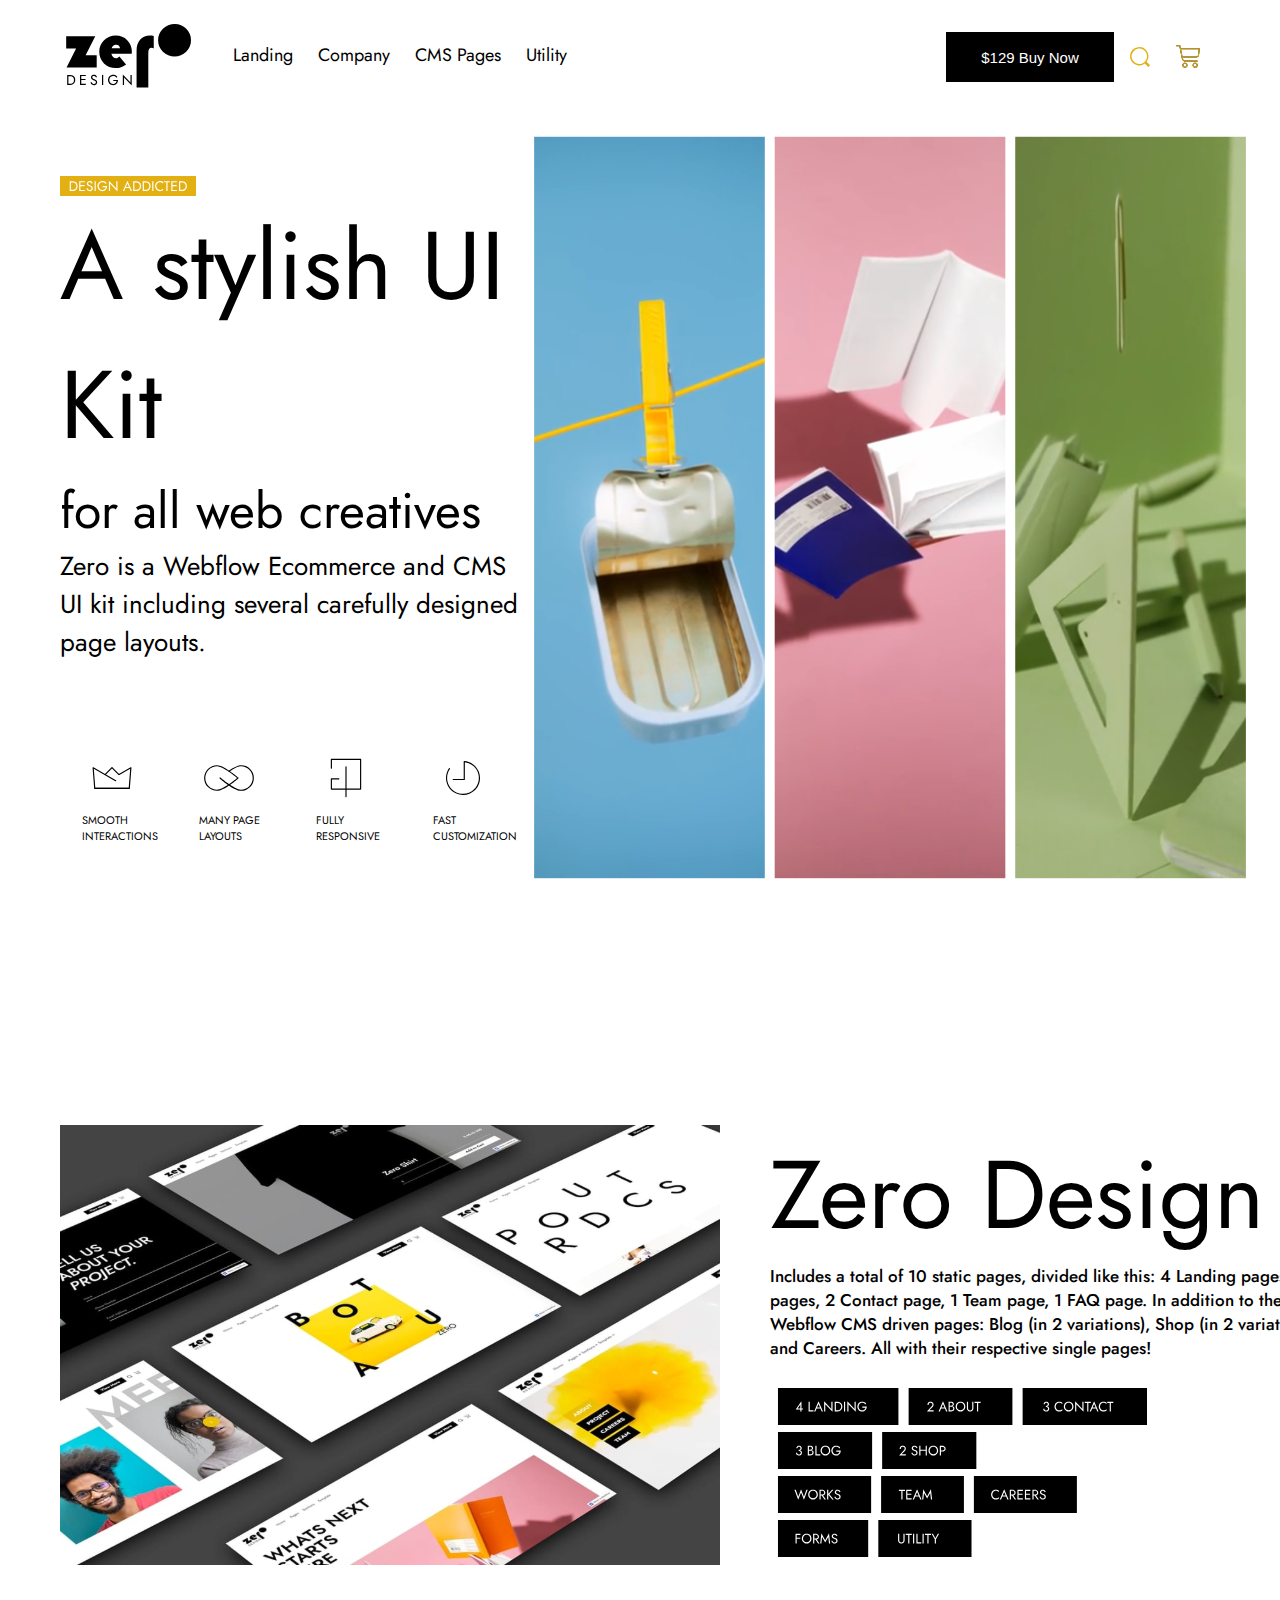
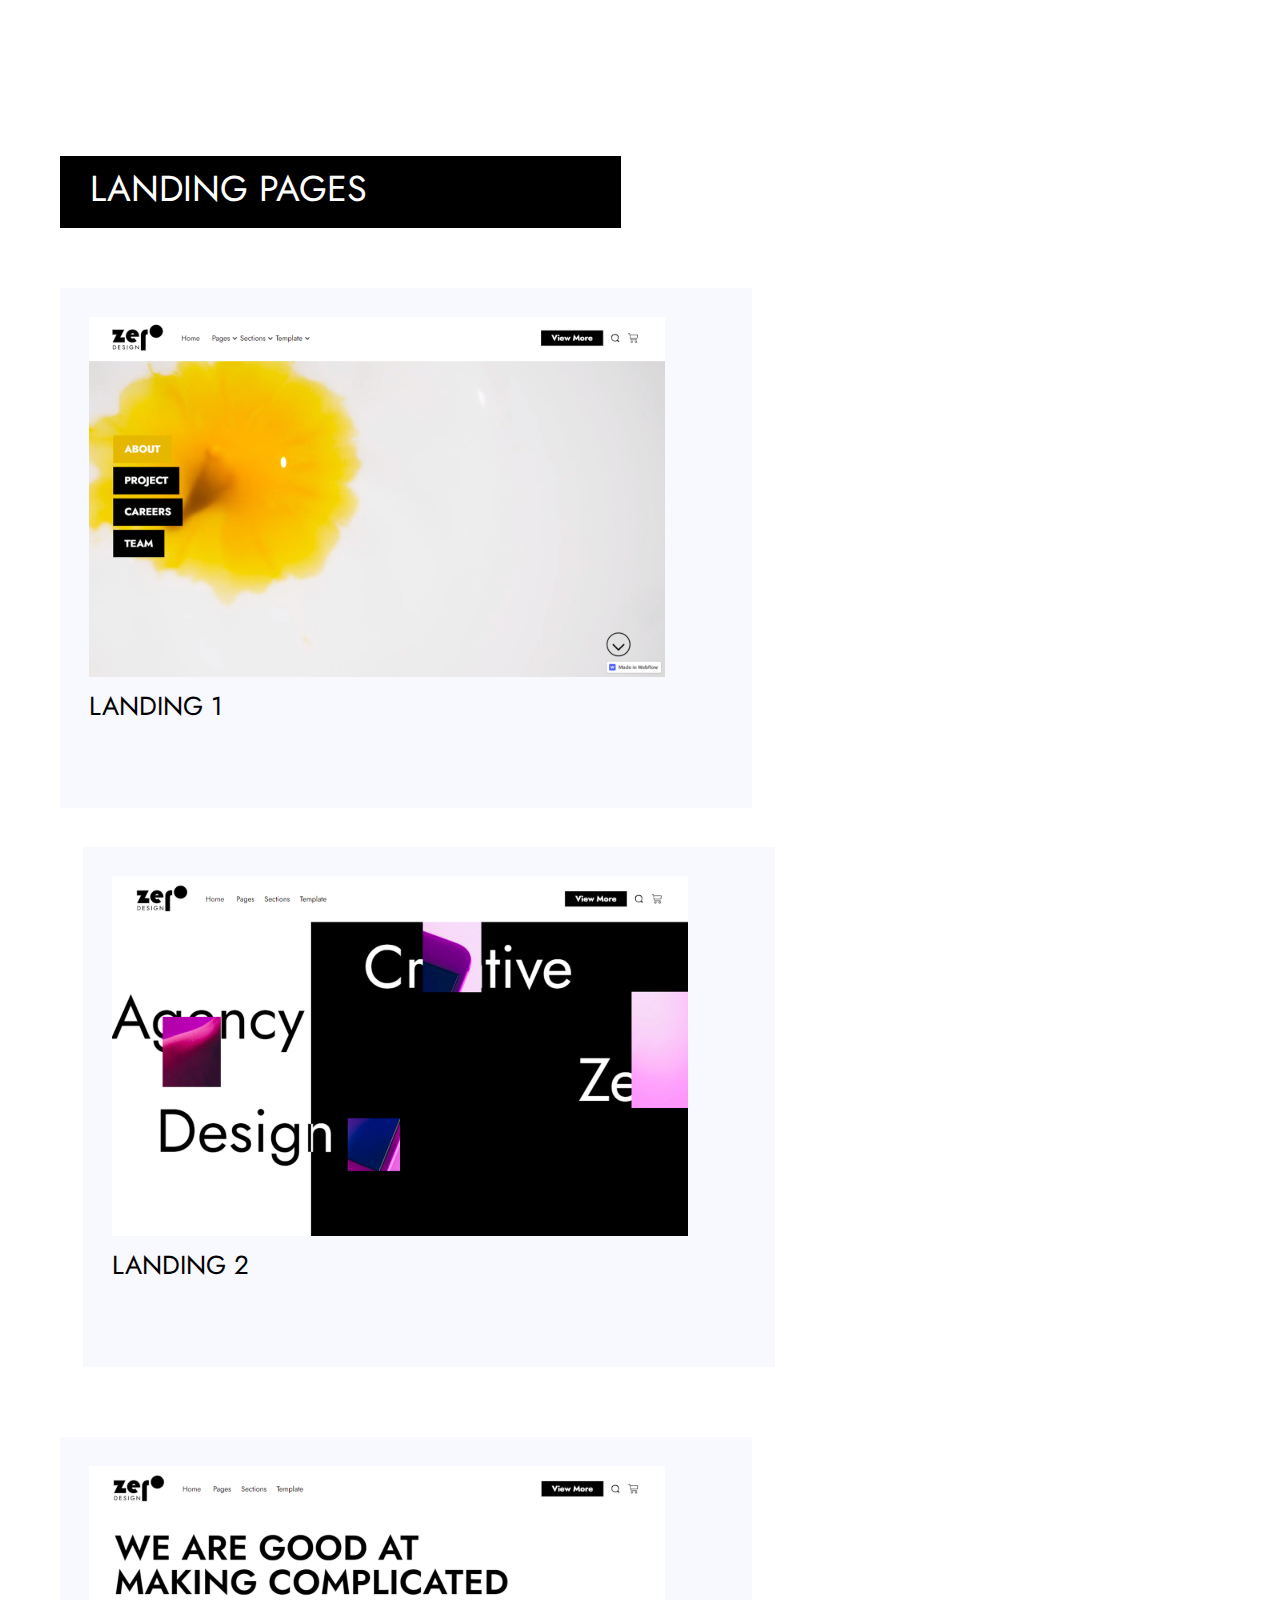
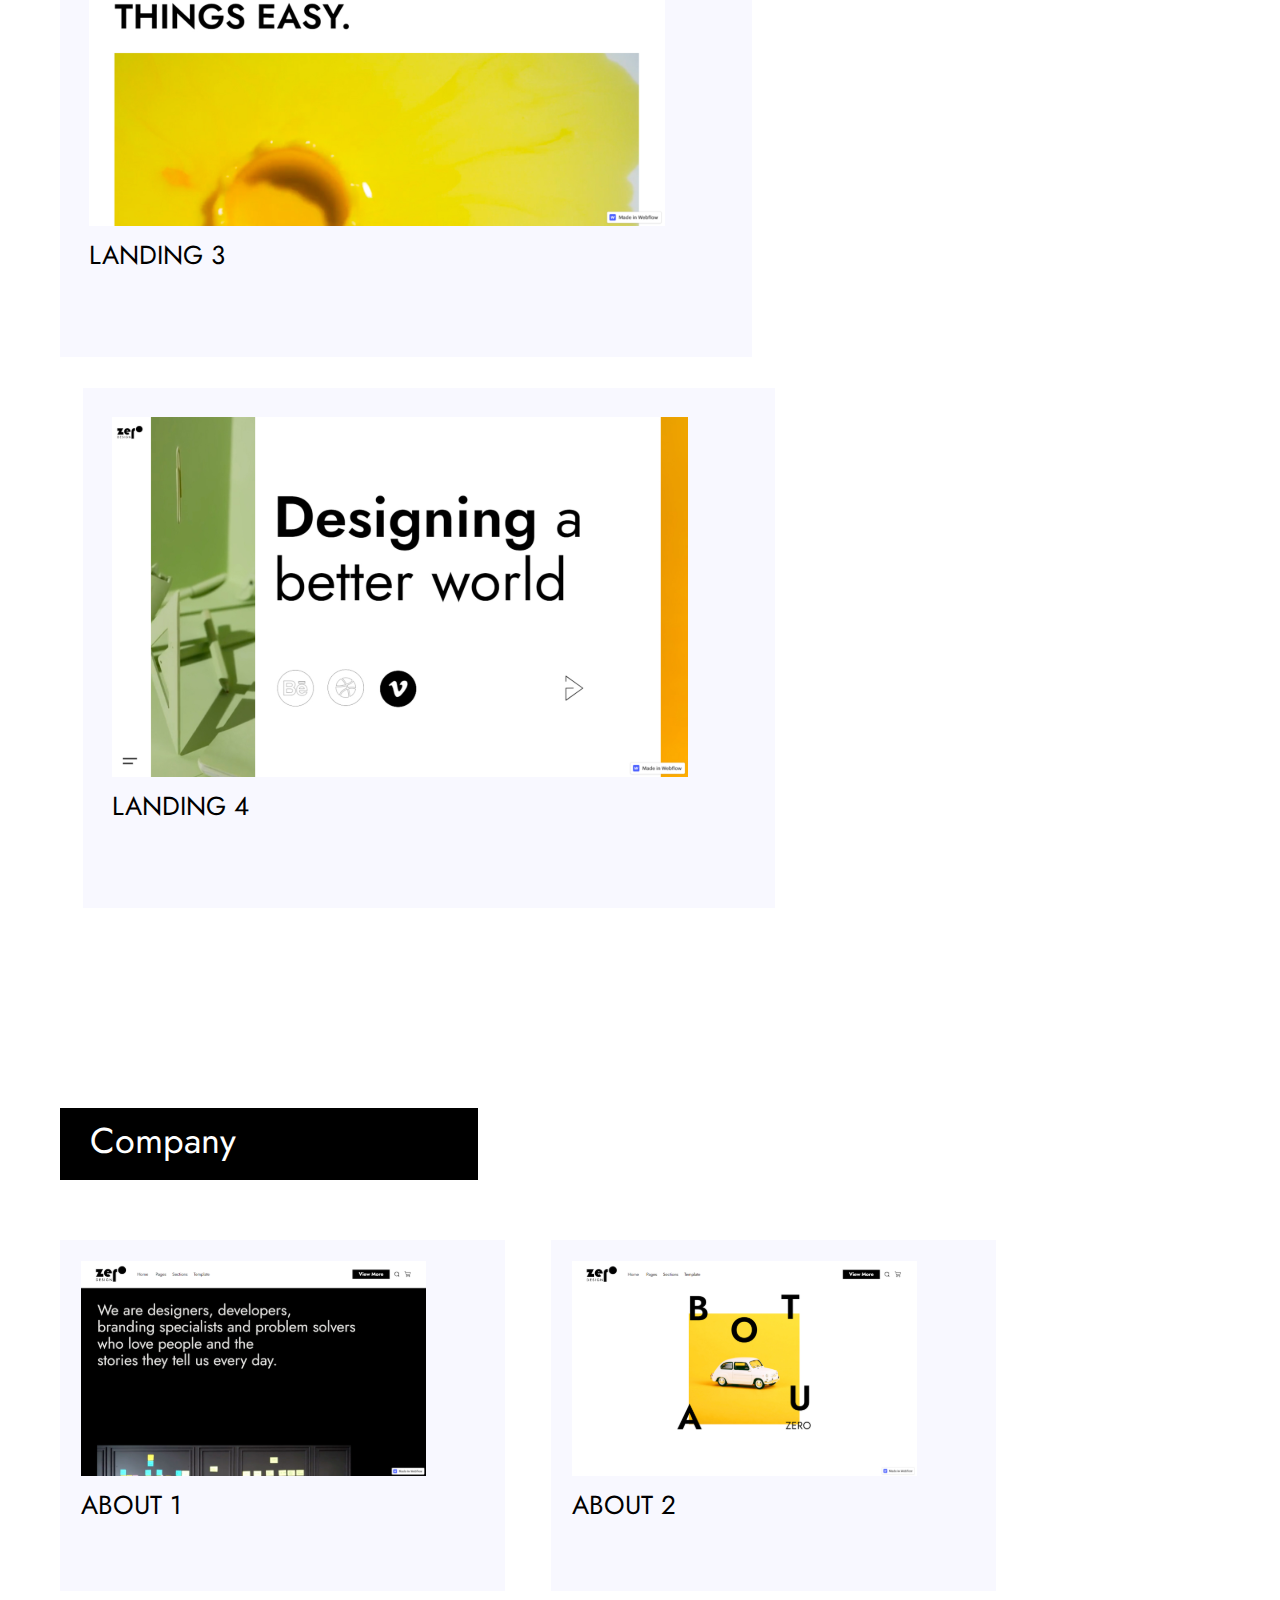
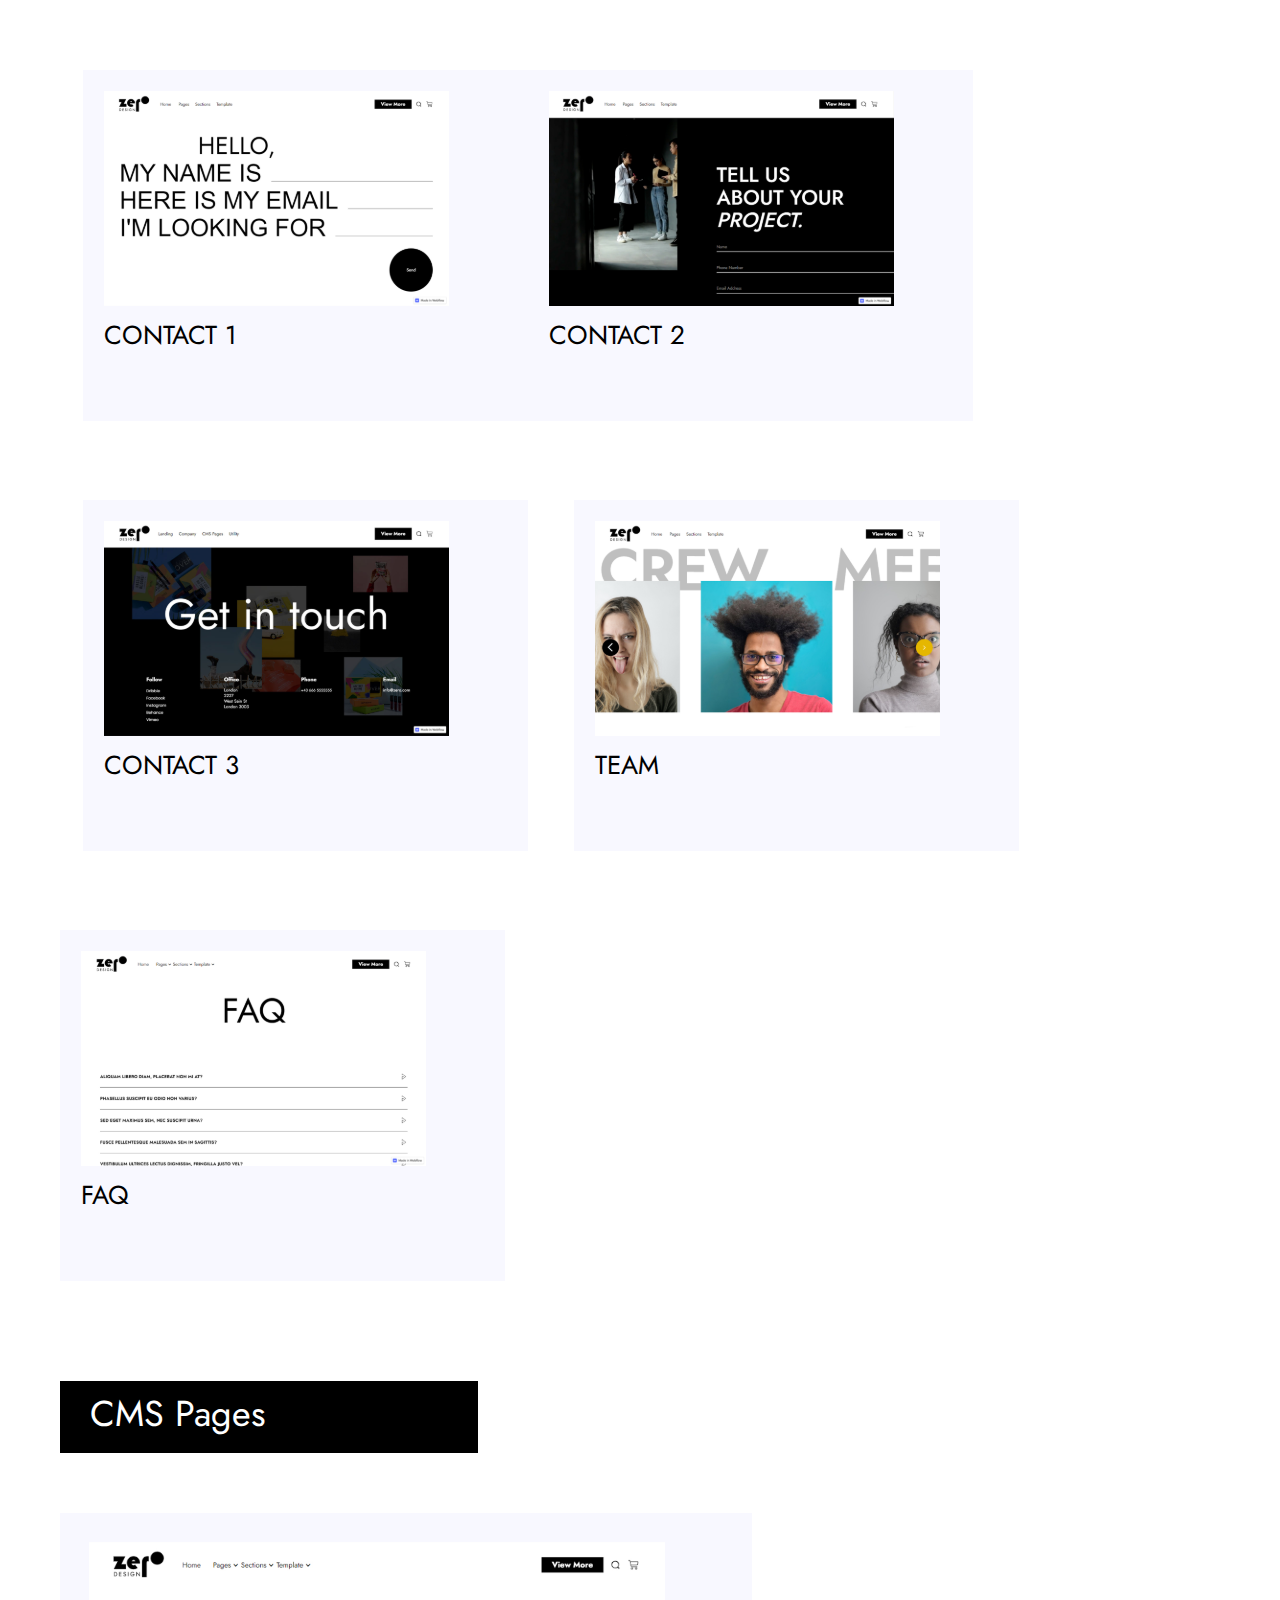
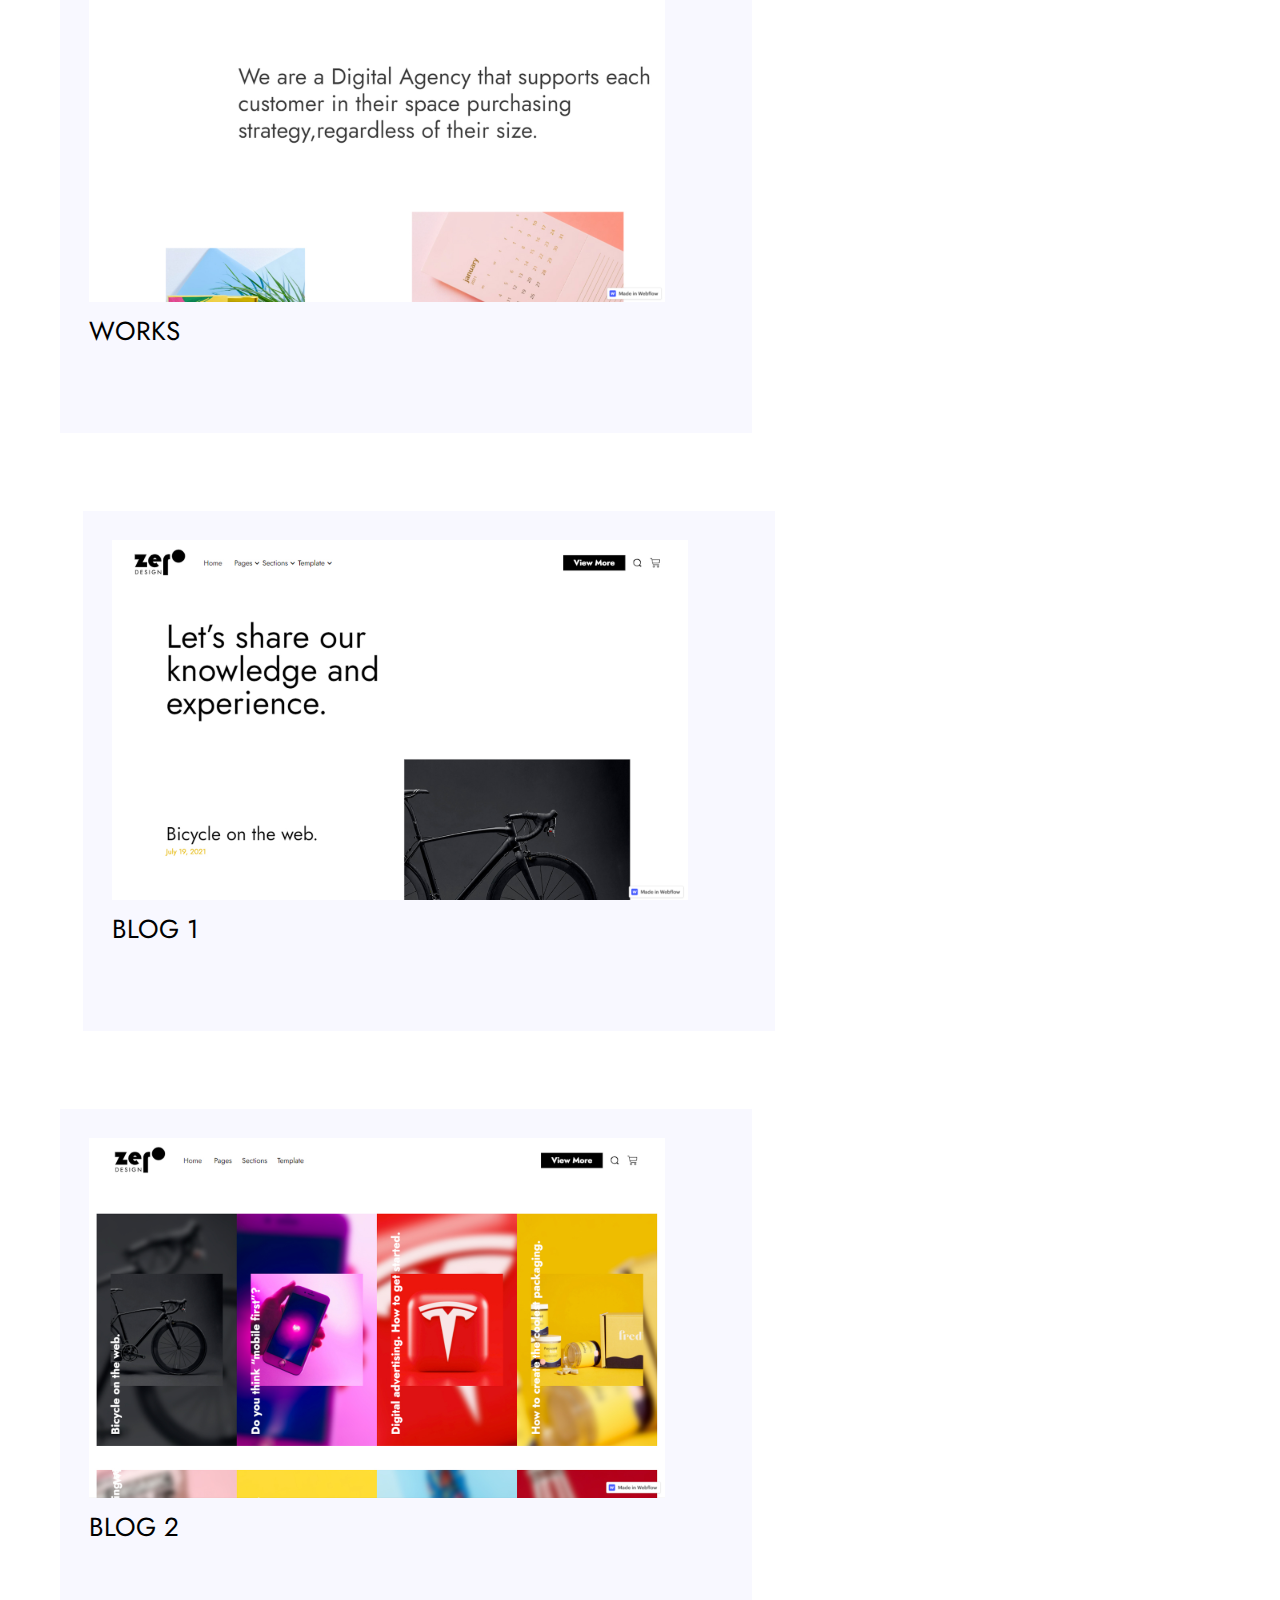
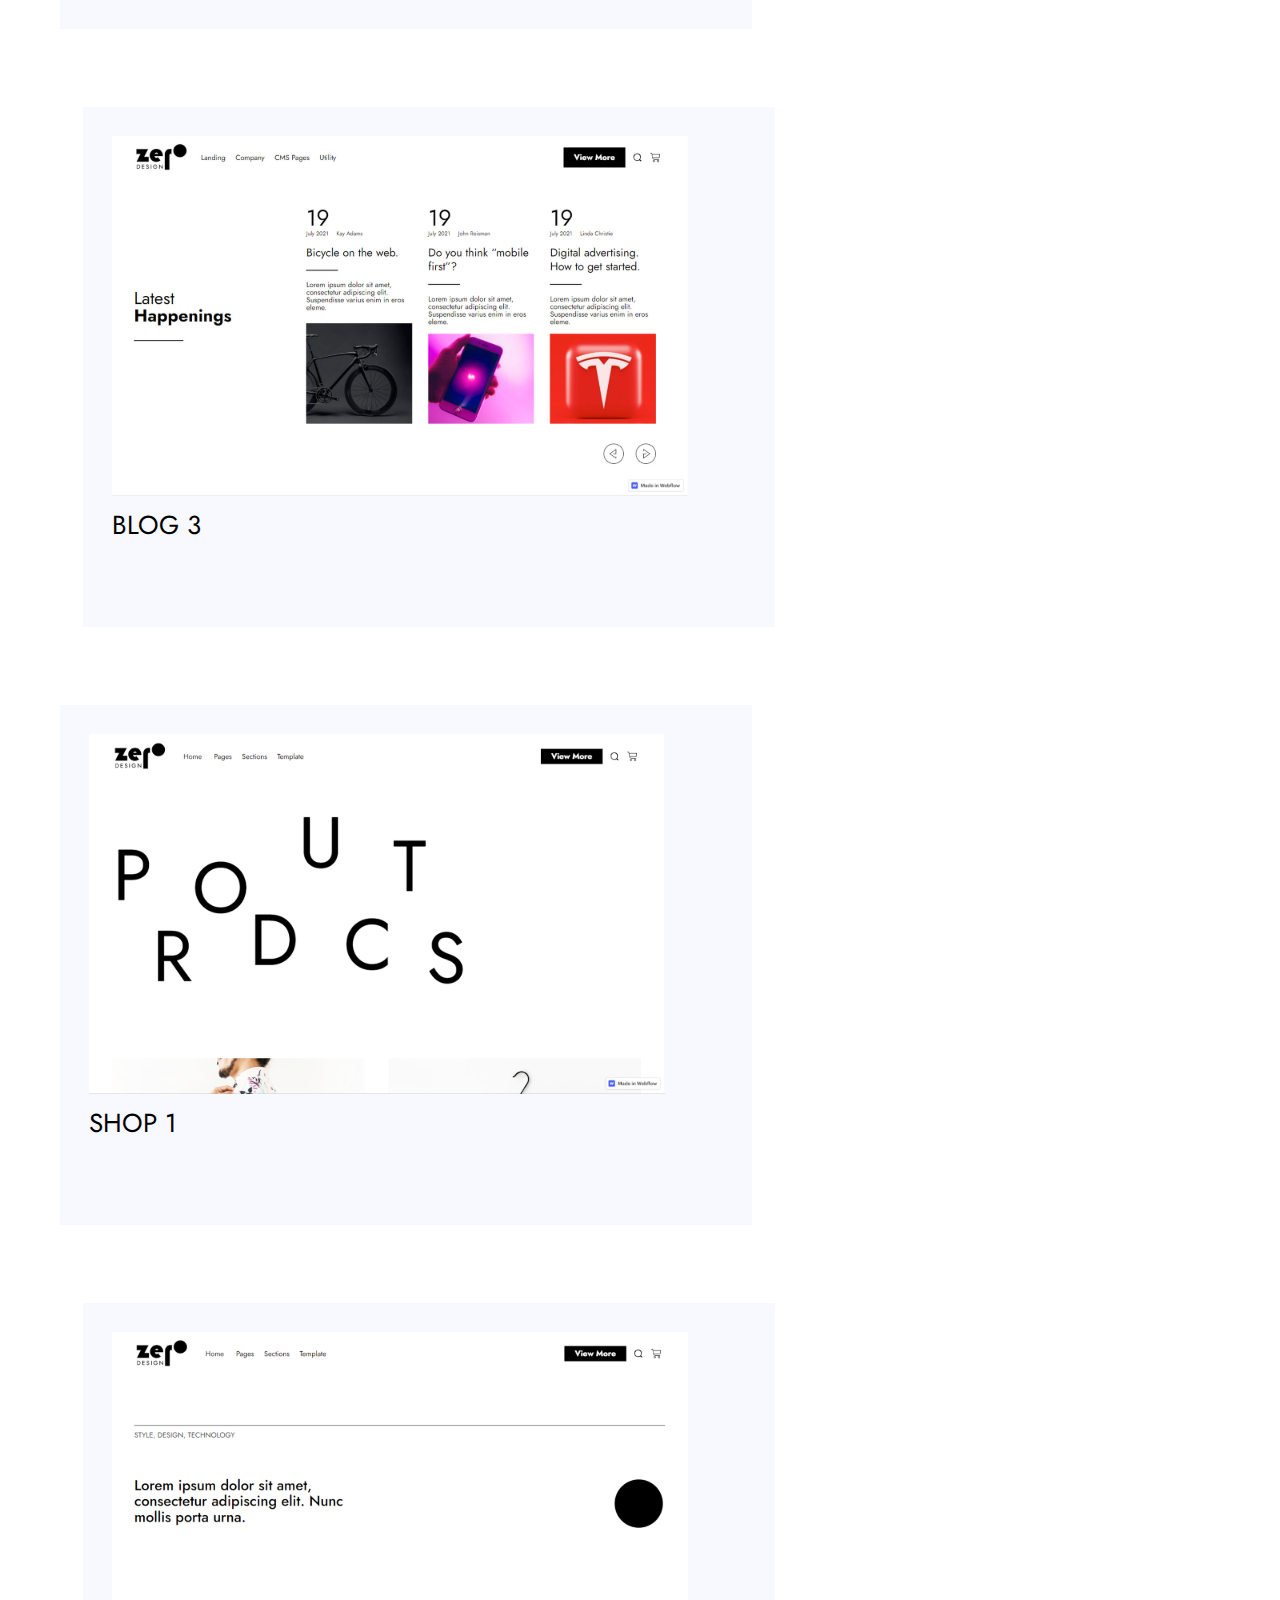
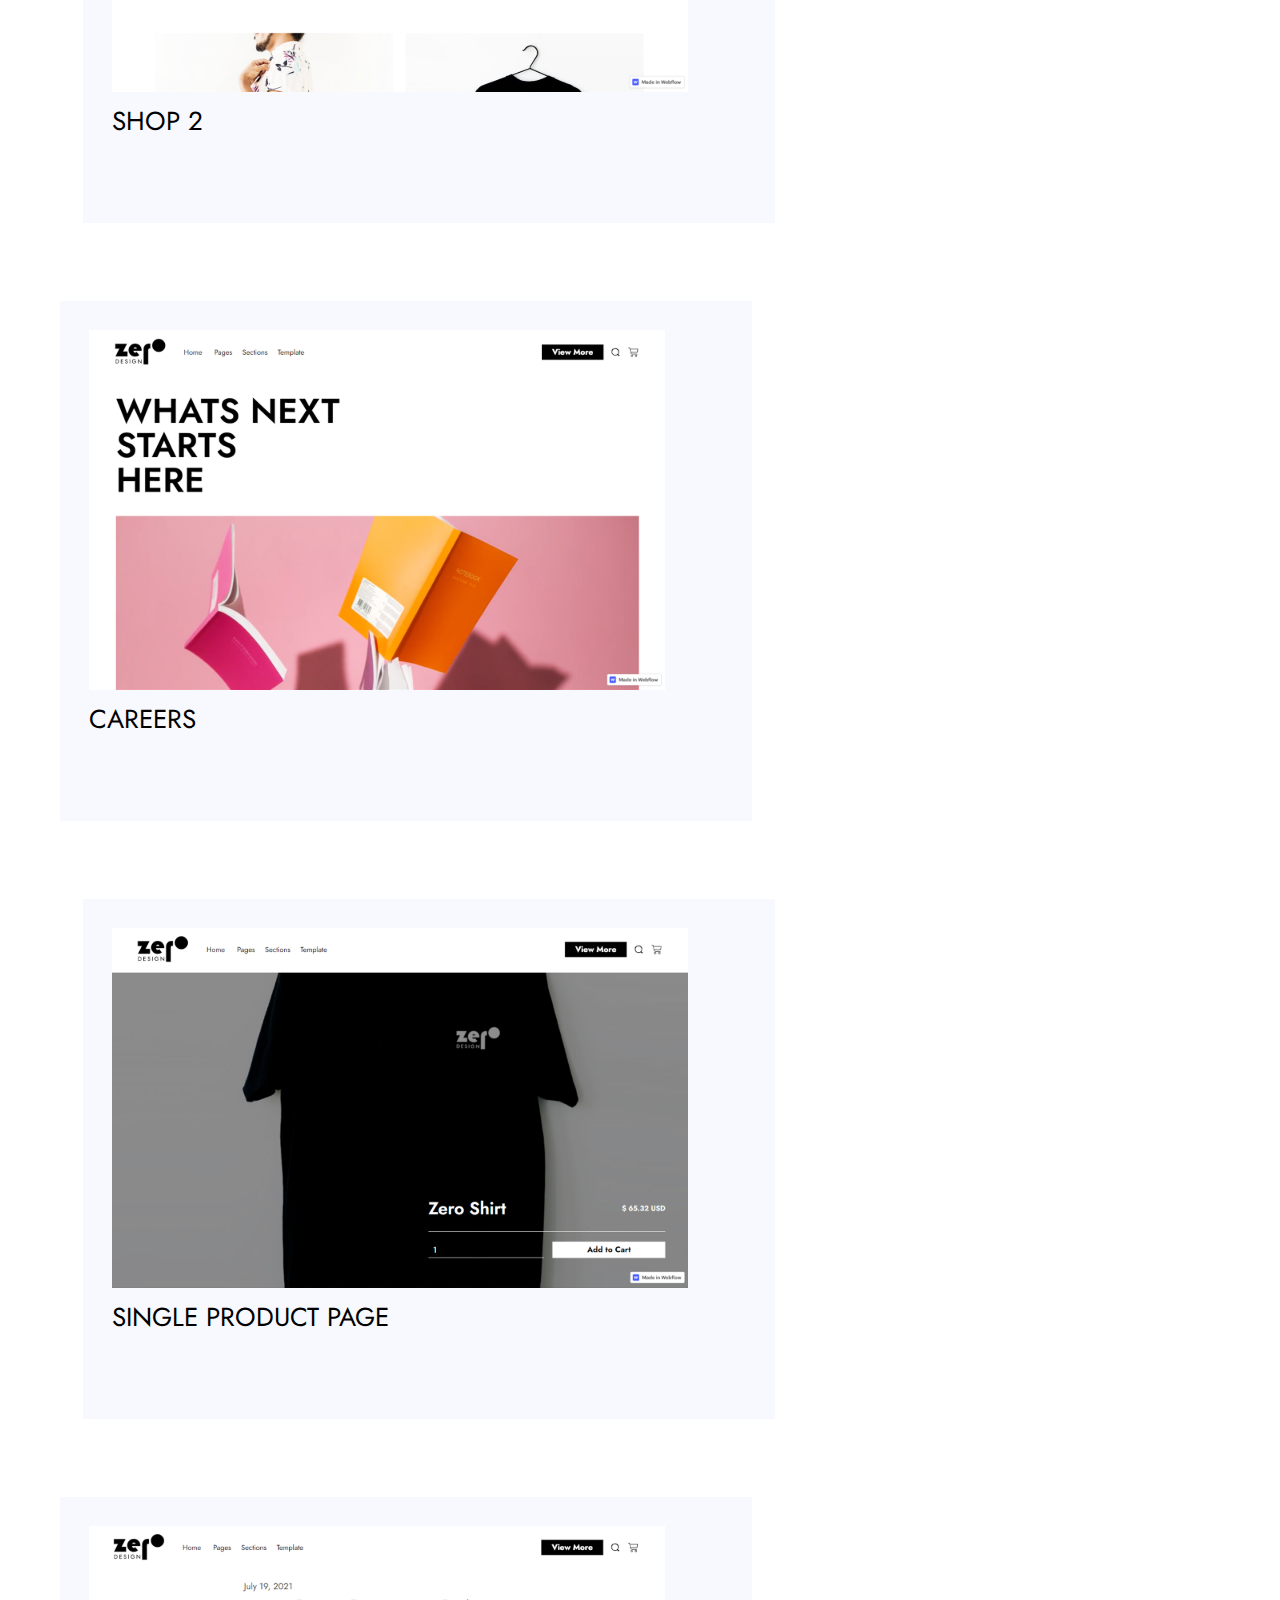
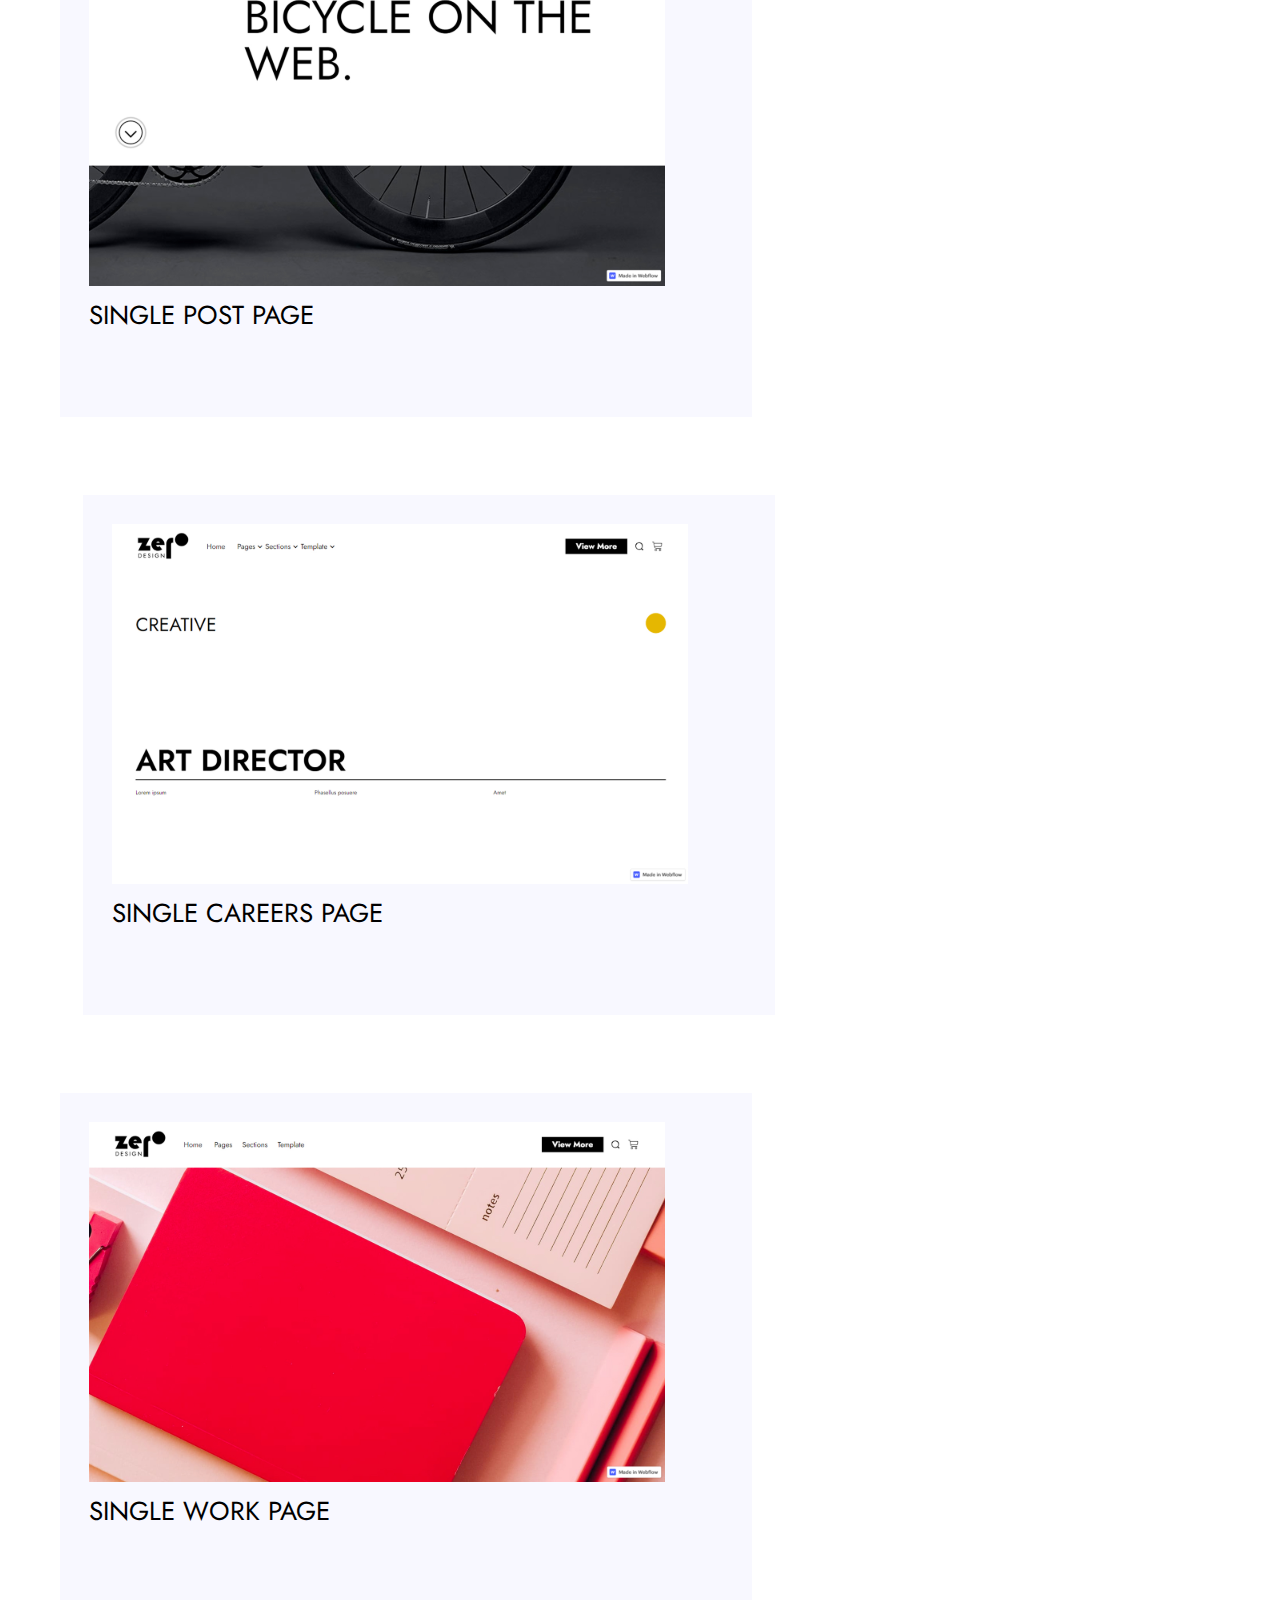
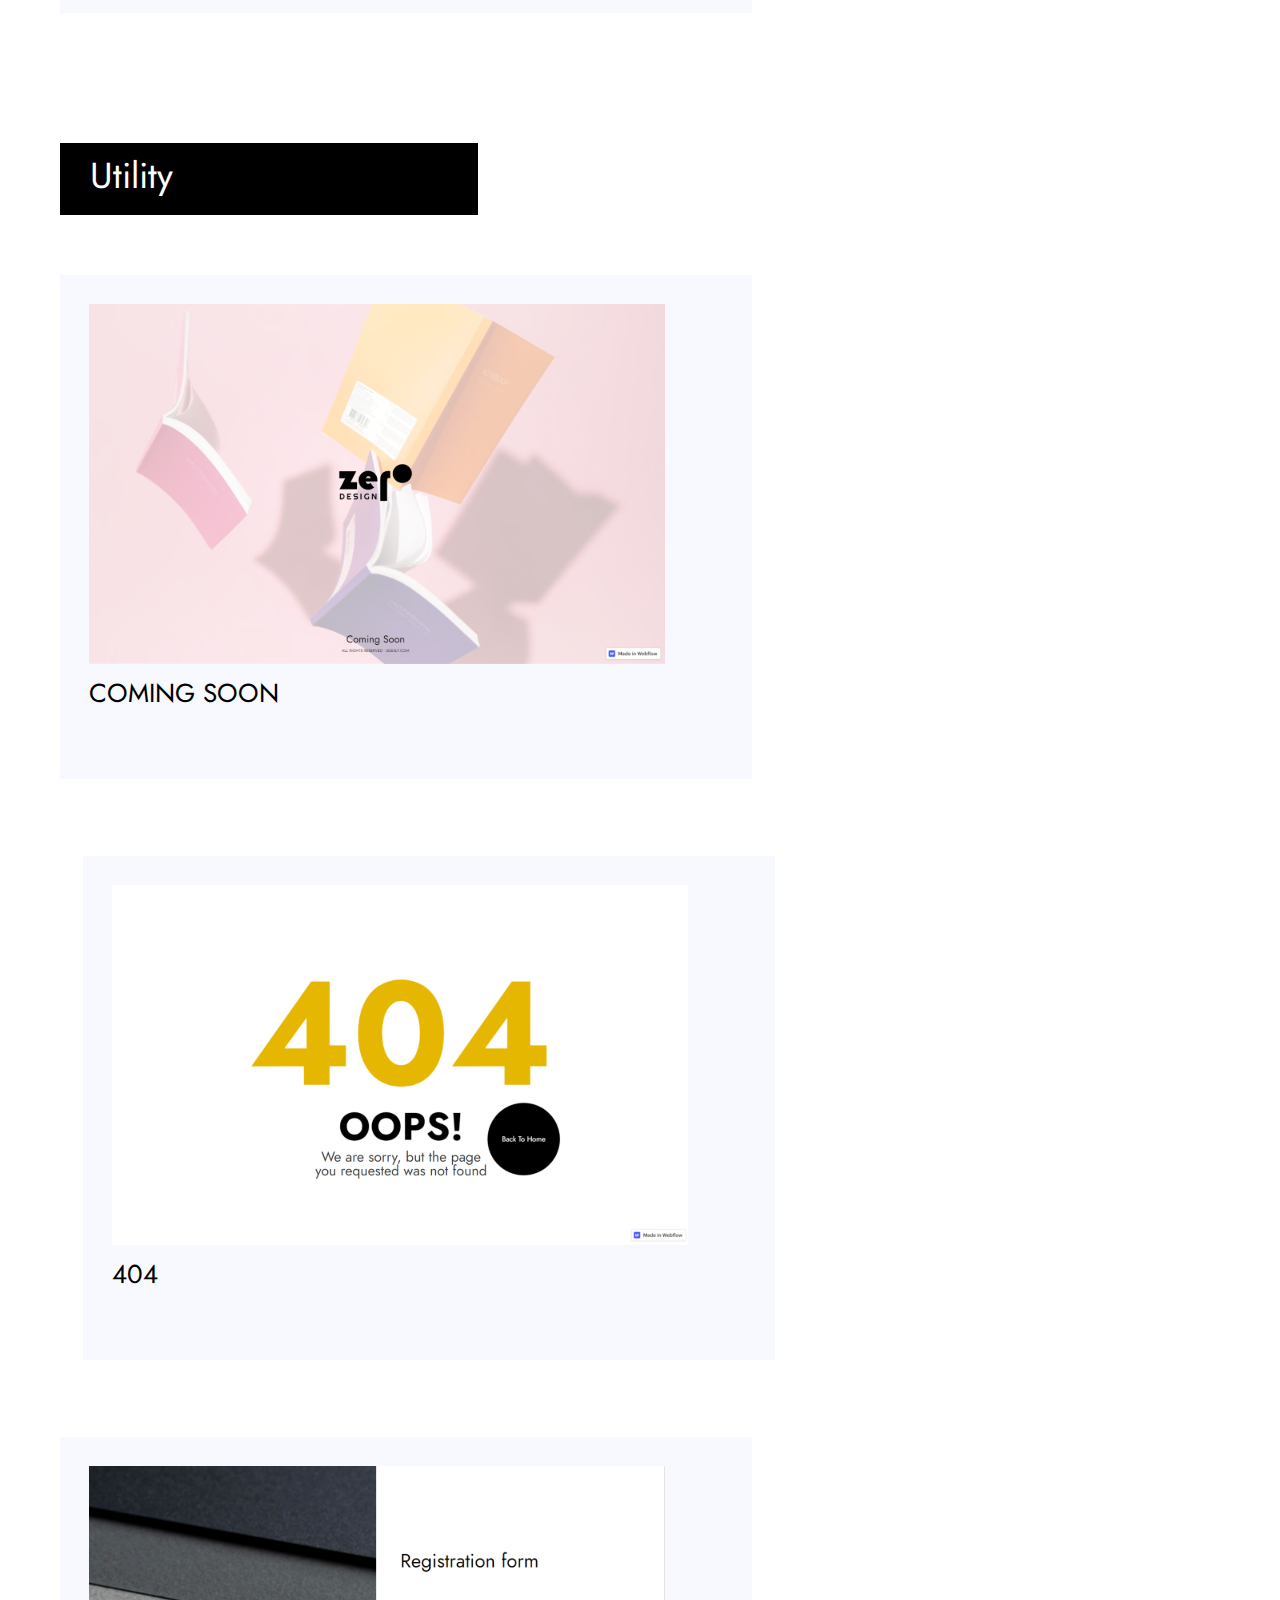
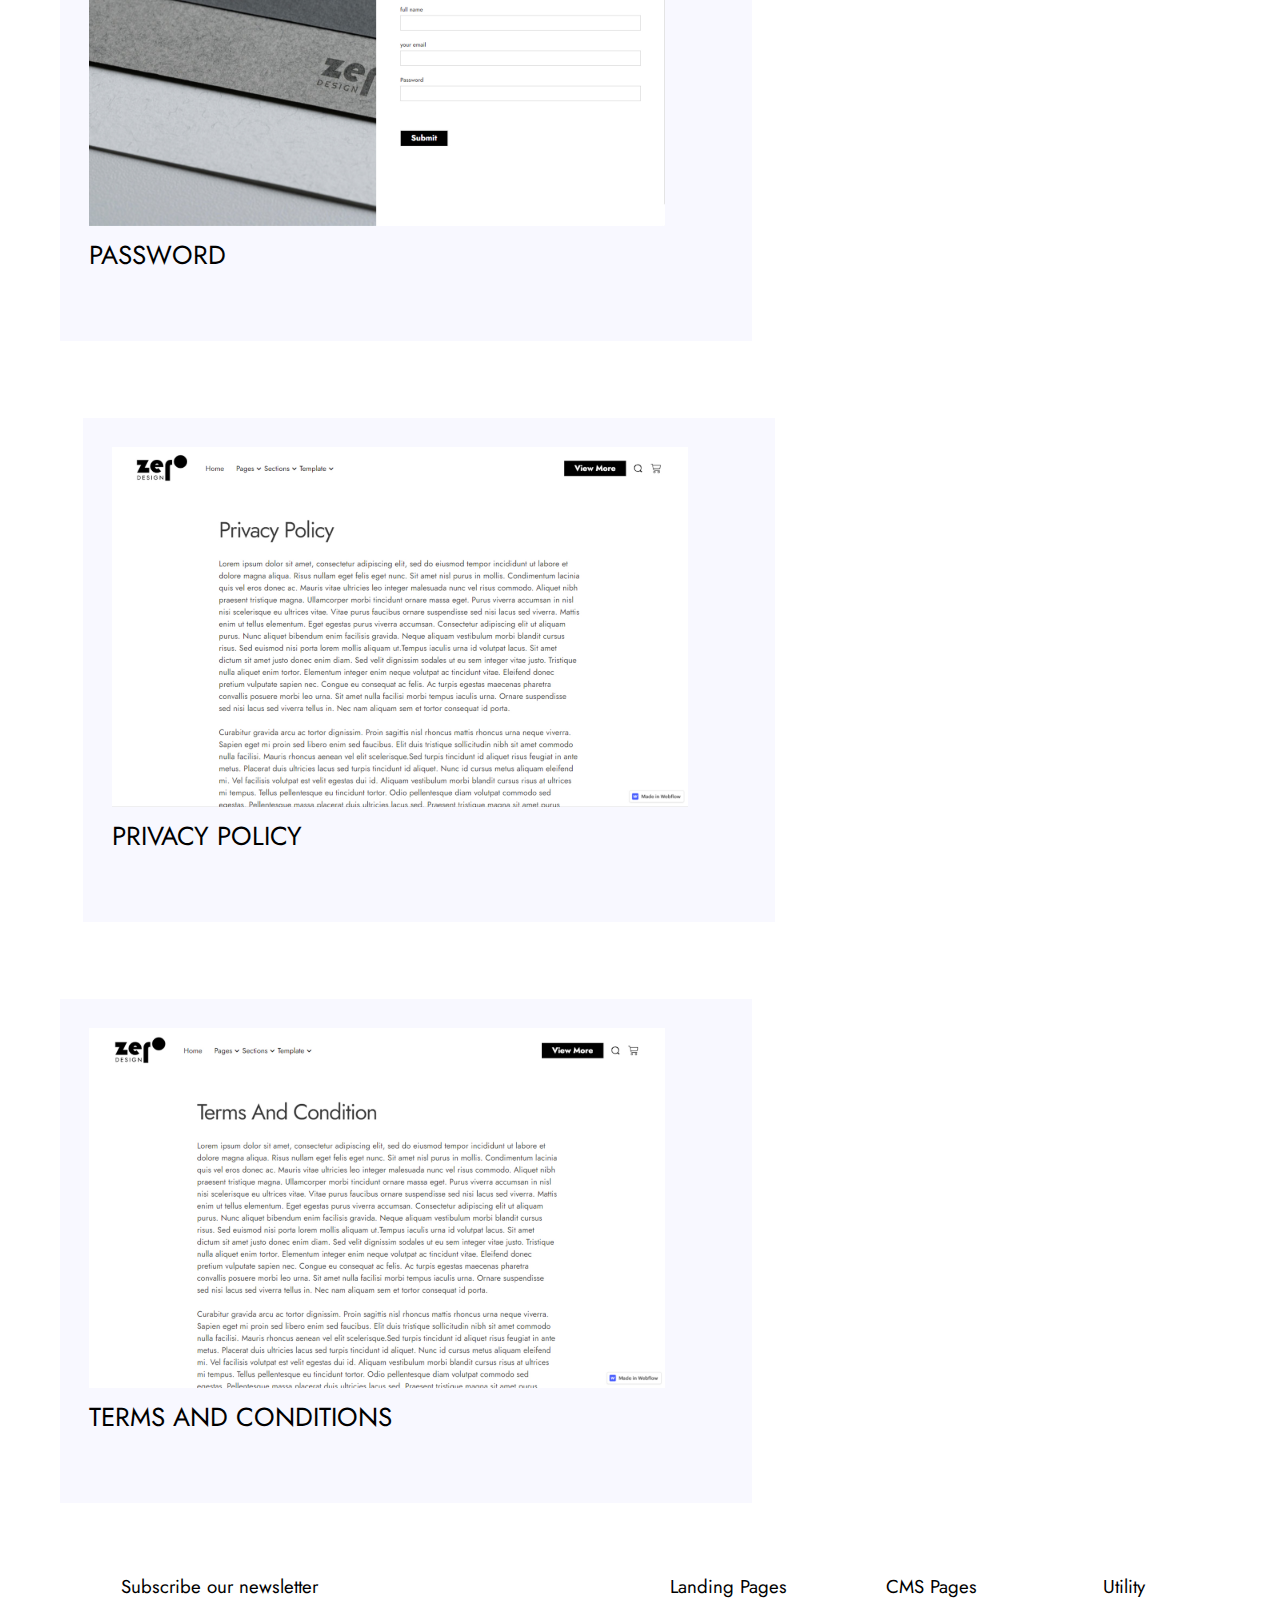
<file: index.html>
<!DOCTYPE html>
<html lang="en">
<head>
    <meta charset="UTF-8">
    <meta name="viewport" content="width=device-width, initial-scale=1.0">
    <title>Document</title>
    <link rel="stylesheet" href="style.css">
    <link type="image/x-icon" href="assets/Zero_design_logo.svg" rel="shortcut icon">
    <link rel="preconnect" href="https://fonts.googleapis.com">
    <link rel="preconnect" href="https://fonts.gstatic.com" crossorigin>
    <link href="https://fonts.googleapis.com/css2?family=Jost:ital,wght@0,100..900;1,100..900&display=swap" rel="stylesheet">
</head>
<body>
    <header>
        <div class="header-container container">
            <div class="header-left-side">
                <img src="assets/Zero_design_logo.svg" width="137" height="74" alt="Zero_design_logo">
                <div class="header-links">
                    <a href="#Landing">Landing</a>
                    <a href="#Company">Company</a>
                    <a href="#CMS_Pages">CMS Pages</a>
                    <a href="#Utility">Utility</a>
                </div>
            </div>
            <div class="header-right-side">
                <button class="buy_me">$129 Buy Now</button>
                <img src="assets/Spyglass.svg" alt="pass" width="52" height="28">
                <img src="assets/Market_cart.svg" alt="pass" width="44" height="46">
            </div>
        </div>
    </header>
    <main>
        <section class="ui-kit container">
            <div class="stylish-kit">
                <div class="ui-kit-text">
                    <img src="assets/Design_addicted.svg" alt="pass" width="136" height="20">
                    <h1>A stylish UI Kit</h1>
                    <h2>for all web creatives</h2>
                    <h3>Zero is a Webflow Ecommerce and CMS UI kit including several carefully designed page layouts.</h3>
                </div>
                <div class="ui-kit-images">
                    <div class="ui-kit-image-1">
                        <img src="/assets/Paper_crown.svg" alt="pass">
                        <p>SMOOTH INTERACTIONS</p>
                    </div>
                    <div class="ui-kit-image-2">
                        <img src="/assets/Infinity.svg" alt="pass">
                        <p>MANY PAGE LAYOUTS</p>
                    </div>
                    <div class="ui-kit-image-3">
                        <img src="/assets/Strange_square.svg" alt="pass">
                        <p>FULLY RESPONSIVE</p>
                    </div>
                    <div class="ui-kit-image-4">
                        <img src="/assets/Clock.svg" alt="pass">
                        <p>FAST CUSTOMIZATION</p>
                    </div>
                </div>
            </div>
            <div>
                <img src="/assets/blue_pink_green.svg" alt="pass" width="728" height="785">
            </div>
        </section>
        <section class="zero-design-demo container">
            <div>
                <img src="/assets/Zero_design_demo.svg" alt="pass" width="660" height="440">
            </div>
            <div class="zero-design-demo-text">
                <h2>Zero Design</h2>
                <h3>Includes a total of 10 static pages, divided like this: 4 Landing pages, 2 About pages, 2 Contact page, 1 Team page, 1 FAQ page. In addition to these, there are Webflow CMS driven pages: Blog (in 2 variations), Shop (in 2 variations), Works and Careers. All with their respective single pages!</h3>
                <div class="zero-design-demo-frames">
                    <img src="assets/demo_frame_1.svg" alt="pass" width="610" height="38">
                    <img src="assets/demo_frame_2.svg" alt="pass" width="610" height="38">
                    <img src="assets/demo_frame_3.svg" alt="pass" width="610" height="38">
                    <img src="assets/demo_frame_4.svg" alt="pass" width="610" height="38">
                </div>
            </div>
        </section>
        <section class="landing-pages" id="Landing">
            <div class="landing-pages-sign">
                <h2>LANDING PAGES</h2>
            </div>
            <div class="landing-pages-sections">
                <div class="section-1" id="Landing_1">
                    <img src="/assets/landing_image_1.svg" alt="pass" width="576" height="360">
                    <p>LANDING 1</p>
                </div>
                <div class="section-2" id="Landing_2">
                    <img src="/assets/landing_image_2.svg" alt="pass" width="576" height="360">
                    <p>LANDING 2</p>
                </div>
                <div class="section-3" id="Landing_3">
                    <img src="/assets/landing_image_3.svg" alt="pass" width="576" height="360">
                    <p>LANDING 3</p>
                </div>
                <div class="section-4" id="Landing_4">
                    <img src="/assets/landing_image_4.svg" alt="pass" width="576" height="360">
                    <p>LANDING 4</p>
                </div>
            </div>
        </section>
        <section class="company" id="Company">
            <div class="company-sign">
                <h2>Company</h2>
            </div>
            <div class="company-pages-sections">
                <div class="company-1" id="About_1">
                    <img src="/assets/about_picture_1.svg" alt="pass" width="345" height="215">
                    <p>ABOUT 1</p>
                </div>
                <div class="company-2" id="About_2">
                    <img src="/assets/about_picture_2.svg" alt="pass" width="345" height="215">
                    <p>ABOUT 2</p>
                </div>
                <div class="company-3" id="Contact_1">
                    <img src="/assets/contact_picture_1.svg" alt="pass" width="345" height="215">
                    <p>CONTACT 1</p>
                </div>
                <div class="company-4" id="Contact_2">
                    <img src="/assets/contact_picture_2.svg" alt="pass" width="345" height="215">
                    <p>CONTACT 2</p>
                </div>
                <div class="company-5" id="Contact_3">
                    <img src="/assets/contact_picture_3.svg" alt="pass" width="345" height="215">
                    <p>CONTACT 3</p>
                </div>
                <div class="company-6" id="Team">
                    <img src="/assets/team_picture.svg" alt="pass" width="345" height="215">
                    <p>TEAM</p>
                </div>
                <div class="company-7" id="FAQ">
                    <img src="/assets/faq_picture.svg" alt="pass" width="345" height="215">
                    <p>FAQ</p>
                </div>
            </div>
        </section>
        <section class="cms-pages" id="CMS_Pages">
            <div class="cms-pages-sign">
                <h2>CMS Pages</h2>
            </div>
            <div class="cms-pages-sections">
                <div class="cms-1" id="Works">
                    <img src="/assets/works_image.svg" alt="pass" width="576" height="360">
                    <p>WORKS</p>
                </div>
                <div class="cms-2" id="Blog_1">
                    <img src="/assets/blog_image_1.svg" alt="pass" width="576" height="360">
                    <p>BLOG 1</p>
                </div>
                <div class="cms-3" id="Blog_2">
                    <img src="/assets/blog_image_2.svg" alt="pass" width="576" height="360">
                    <p>BLOG 2</p>
                </div>
                <div class="cms-4" id="Blog_3">
                    <img src="/assets/blog_image_3.svg" alt="pass" width="576" height="360">
                    <p>BLOG 3</p>
                </div>
                <div class="cms-5" id="Shop_1">
                    <img src="/assets/shop_image_1.svg" alt="pass" width="576" height="360">
                    <p>SHOP 1</p>
                </div>
                <div class="cms-6" id="Shop_2">
                    <img src="/assets/shop_image_2.svg" alt="pass" width="576" height="360">
                    <p>SHOP 2</p>
                </div>
                <div class="cms-7" id="Careers">
                    <img src="/assets/careers_image.svg" alt="pass" width="576" height="360">
                    <p>CAREERS</p>
                </div>
                <div class="cms-8" id="Single_Product_Page">
                    <img src="/assets/single_product_page_image.svg" alt="pass" width="576" height="360">
                    <p>SINGLE PRODUCT PAGE</p>
                </div>
                <div class="cms-9" id="Single_Post_Page">
                    <img src="/assets/single_post_page_image.svg" alt="pass" width="576" height="360">
                    <p>SINGLE POST PAGE</p>
                </div>
                <div class="cms-10" id="Single_Careers_Page">
                    <img src="/assets/single_careers-page_image.svg" alt="pass" width="576" height="360">
                    <p>SINGLE CAREERS PAGE</p>
                </div>
                <div class="cms-11" id="Single_Work_Page">
                    <img src="/assets/single_work_page_image.svg" alt="pass" width="576" height="360">
                    <p>SINGLE WORK PAGE</p>
                </div>
            </div>
        </section>
        <section class="utility" id="Utility">
            <div class="utility-sign">
                <h2>Utility</h2>
            </div>
            <div class="utility-sections">
                <div class="utility-1" id="Coming_Soon">
                    <img src="/assets/coming_soon_image.svg" alt="pass" width="576" height="360">
                    <p>COMING SOON</p>
                </div>
                <div class="utility-2" id="404">
                    <img src="/assets/404_image.svg" alt="pass" width="576" height="360">
                    <p>404</p>
                </div>
                <div class="utility-3" id="Password">
                    <img src="/assets/password_image.svg" alt="pass" width="576" height="360">
                    <p>PASSWORD</p>
                </div>
                <div class="utility-4" id="Privacy_Policy">
                    <img src="/assets/privacy_policy_image.svg" alt="pass" width="576" height="360">
                    <p>PRIVACY POLICY</p>
                </div>
                <div class="utility-5" id="Terms_And_Conditions">
                    <img src="/assets/terms_and_conditions_image.svg" alt="pass" width="576" height="360">
                    <p>TERMS AND CONDITIONS</p>
                </div>
            </div>
        </section>
    </main>
    <footer class="container">
        <div class="main-part">
            <div class="footer-left-part">
                <h3>Subscribe our newsletter</h3>
                <div class="strange-input">
                    <input>
                    <button></button>
                </div>
                <div class="footer-links">
                    <a href="https://www.behance.net/" target="_blank"><img src="assets/BE_link.svg" alt="pass" width="90" height="90"></a>
                    <a href="https://dribbble.com/" target="_blank"><img src="assets/Ball_link.svg" alt="pass" width="90" height="90" class="second-image"></a>
                    <a href="https://vimeo.com/" target="_blank"><img src="assets/V_link.svg" alt="pass" width="90" height="90"></a>
                </div>
            </div>
            <div class="footer-right-part">
                <div class="first-column">
                    <nav class="footer-nav">
                        <h3>Landing Pages</h3>
                        <a href="#Landing_1">Landing 1</a>
                        <a href="#Landing_2">Landing 2</a>
                        <a href="#Landing_3">Landing 3</a>
                        <a href="#Landing_4">Landing 4</a>
                    </nav>
                    <nav class="footer-nav">
                        <h3>Company</h3>
                        <a href="#About_1">About 1</a>
                        <a href="#About_2">About 2</a>
                        <a href="#Contact_1">Contact 1</a>
                        <a href="#Contact_2">Contact 2</a>
                        <a href="#Contact_3">Contact 3</a>
                        <a href="#Team">Team</a>
                        <a href="#FAQ">FAQ</a>
                    </nav>
                </div>
                <nav class="footer-nav second-column">
                    <h3>CMS Pages</h3>
                    <a href="#Blog_1">Blog 1</a>
                    <a href="#Blog_2">Blog 2</a>
                    <a href="#Blog_3">Blog 3</a>
                    <a href="#Single_Post_Page">Single Post Page</a>
                    <a href="#Shop_1">Shop 1</a>
                    <a href="#Shop_2">Shop 2</a>
                    <a href="#Single_Product_Page">Single Product Page</a>
                    <a href="#Careers">Careers</a>
                    <a href="#Single_Careers_Page">Single Careers Page</a>
                    <a href="#Works">Works</a>
                    <a href="#Single_Work_Page">Single Work Page</a>
                </nav>
                <nav class="footer-nav third-column">
                    <h3>Utility</h3>
                    <a href="#Coming_Soon">Coming Soon</a>
                    <a href="#Password">Password</a>
                    <a href="#Privacy_Policy">Privacy Policy</a>
                    <a href="#Terms_And_Conditions">Terms And Conditions</a>
                    <a href="#404">404</a>
                    <a href="#">Licensing</a>
                    <a href="#">Style Guide</a>
                </nav>
            </div>
        </div>
        <div class="last_p">
            <p>POWERED BY <span class="last_p_yellow">WEBFLOW</span></p>
            <p>CREATED BY <span class="last_p_yellow">UDESLY</span></p>
        </div>
    </footer>
</body>
</html>
</file>
<file: style.css>
body{
    font-family: "Jost", sans-serif;
}
*{
    margin: 0;
}
html{
    scroll-behavior: smooth;
}
header, body, footer {
    margin: 0 auto;
}
.container {
    max-width: 1440px;
}
.header-container{
    display: flex;
    justify-content: space-between;
    align-items: center;
    height: 114px;
    margin-right: 70px;
}
.header-container a{
    text-decoration: none;
    color: #000000;
    font-size: 18px;
}
.header-left-side{
    display: flex;
    padding-left: 60px;
}
.header-right-side{
    display: flex;
    align-items: center;
    width: 264px;
    height: 50px;
}
.header-links{
    width: 364px;
    height: 70px;
    margin-left: 36px;
    display: flex;
    align-items: center;
}
.header-links a{
    margin-right: 25px;
}
.header-links:nth-child(4){
    margin-right: 0px;
}
.buy_me{
    color: #FFFFFF;
    border: none;
    background: #000000;
    font-size: 15px;
    width: 168px;
    height: 50px;
}
.ui-kit{
    display: flex;
    margin-left: 60px;
    margin-right: 25px;
}
.ui-kit-images{
    display: flex;
    justify-content: space-around;
    margin-top: 87px;
    font-size: 11PX;
}
.ui-kit-image-1, .ui-kit-image-2, .ui-kit-image-3, .ui-kit-image-4{
    width: 72px;
}
h1{
    font-size: 96px;
    font-weight: 400;
}
.ui-kit-text{
    display: flex;
    flex-direction: column;
}
.stylish-kit{
    display: flex;
    flex-direction: column;
    justify-content: center;
}
.stylish-kit h2{
    font-size: 50px;
    font-weight: 400;
}
.stylish-kit h3{
    font-size: 26px;
    font-weight: 400;
}
.zero-design-demo{
    margin-top: 220px;
    display: flex;
    margin-left: 60px;
    margin-right: 60px;
}
.zero-design-demo-text{
    width: 660px;
    height: 445px;
    padding-left: 50px;
    display: flex;
    flex-direction: column;
}
.zero-design-demo-text h2{
    font-size: 96px;
    font-weight: 400;
}
.zero-design-demo-text h3{
    font-size: 17px;
    font-weight: 500;
}
.zero-design-demo-frames{
    margin-top: 28px;
}
.landing-pages{
    margin-left: 60px;
    margin-top: 185px;
}
.landing-pages-sign{
    background-color: #000000;
    margin-bottom: 60px;
    padding: 6px 100px 14px 30px;
    width: 431px;
}
.landing-pages-sign h2 {
    color: #ffffff;
    font-size: 36px;
    font-weight: 400;
    letter-spacing: 0%;
}
.landing-pages-sections{
    display: flex;
    flex-wrap: wrap;
    font-size: 26px;
}
.section-1{
    margin-right: 23px;
    margin-bottom: 39px;
}
.section-2{
    margin-left: 23px;
    margin-bottom: 39px;
}
.section-3{
    margin-right: 23px;
    margin-top: 31px;
}
.section-4{
    margin-left: 23px;
    margin-top: 31px;
}
.section-1, .section-2, .section-3, .section-4{
    width: 634px;
    height: 470px;
    background-color: ghostwhite;
    padding: 29px 29px 21px 29px;
}
.company{
    margin-left: 60px;
    margin-right: 60px;
}
.company-sign{
    margin-bottom: 60px;
    margin-top: 200px;
    background-color: #000000;
    padding: 6px 100px 14px 30px;
    width: 288px;
}
.company-sign h2 {
    color: #ffffff;
    font-size: 36px;
    font-weight: 400;
    letter-spacing: 0%;
    font-family: "Jost", sans-serif;
}
.company-pages-sections{
    display: flex;
    flex-wrap: wrap;
    font-size: 26px;
}
.company-1, .company-2, .company-3, .company-4, .company-5, .company-6, .company-7{
    width: 403px;
    height: 325px;
    background-color: ghostwhite;
    padding: 21px 21px 5px 21px;
}
.company-1{
    margin-right: 23px;
    margin-bottom: 79px;
}
.company-2{
    margin-left: 23px;
    margin-right: 23px;
    margin-bottom: 79px;
}
.company-3{
    margin-left: 23px;
    margin-bottom: 79px;
}
.company-4{
    margin-right: 23px;
    margin-bottom: 79px;
}
.company-5{
    margin-left: 23px;
    margin-right: 23px;
    margin-bottom: 79px;
}
.company-6{
    margin-left: 23px;
    margin-bottom: 79px;
}
.cms-pages{
    margin-left: 60px;
    margin-right: 60px;
    margin-top: 100px;
}
.cms-pages-sign{
    margin-bottom: 60px;
    background-color: #000000;
    padding: 6px 100px 14px 30px;
    width: 288px;
}
.cms-pages-sign h2 {
    color: #ffffff;
    font-size: 36px;
    font-weight: 400;
    letter-spacing: 0%;
    font-family: "Jost", sans-serif;
}
.cms-pages-sections{
    display: flex;
    flex-wrap: wrap;
    font-size: 26px;
}
.cms-1, .cms-2, .cms-3, .cms-4, .cms-5, .cms-6, .cms-7, .cms-8, .cms-9, .cms-10, .cms-11{
    width: 634px;
    height: 470px;
    background-color: ghostwhite;
    padding: 29px 29px 21px 29px;
}
.cms-1{
    margin-right: 23px;
    margin-bottom: 78px;
}
.cms-2{
    margin-left: 23px;
    margin-bottom: 78px;
}
.cms-3{
    margin-right: 23px;
    margin-bottom: 78px;
}
.cms-4{
    margin-left: 23px;
    margin-bottom: 78px;
}
.cms-5{
    margin-right: 23px;
    margin-bottom: 78px;
}
.cms-6{
    margin-left: 23px;
    margin-bottom: 78px;
}
.cms-7{
    margin-right: 23px;
    margin-bottom: 78px;
}
.cms-8{
    margin-left: 23px;
    margin-bottom: 78px;
}
.cms-9{
    margin-right: 23px;
    margin-bottom: 78px;
}
.cms-10{
    margin-left: 23px;
    margin-bottom: 78px;
}
.utility{
    margin-left: 60px;
    margin-right: 60px;
    margin-top: 130px;
}
.utility-sign{
    margin-bottom: 60px;
    background-color: #000000;
    padding: 6px 100px 14px 30px;
    width: 288px;
}
.utility-sign h2 {
    color: #ffffff;
    font-size: 36px;
    font-weight: 400;
    letter-spacing: 0%;
    font-family: "Jost", sans-serif;
}
.utility-sections{
    display: flex;
    flex-wrap: wrap;
    font-size: 26px;
}
.utility-1, .utility-2, .utility-3, .utility-4, .utility-5{
    width: 634px;
    height: 470px;
    background-color: ghostwhite;
    padding: 29px 29px 5px 29px;
}
.utility-1{
    margin-right: 23px;
    margin-bottom: 77px;
}
.utility-2{
    margin-left: 23px;
    margin-bottom: 77px;
}
.utility-3{
    margin-right: 23px;
    margin-bottom: 77px;
}
.utility-4{
    margin-left: 23px;
    margin-bottom: 77px;
}
footer{
    display: flex;
    flex-direction: column;
    margin-left: 60px;
    margin-right: 60px;
    max-width: 1440px;
    height: 730px;
    padding: 70px 60.5px;
}
footer h3{
    font-weight: 400;
    margin-bottom: 13px;
}
.main-part{
    display: flex;
    justify-content: space-between;
}
.footer-left-part{
    display: flex;
    flex-direction: column;
    height: 583px;
    width: 650px;
    margin-right: 16px;
}
.strange-input{
    width: 500px;
    height: 40px;
    display: flex;
    margin-left: 33px;
    margin-bottom: 94px;
}
.footer-left-part input{
    width: 370px;
    height: 40px;
    padding: 0;
    border: 1px #E2E1DF solid;
}
.footer-left-part button{
    width: 120px;
    height: 40px;
    background-color: #000000;
}
.second-image{
    margin-left: 16px;
    margin-right: 16px;
}
.footer-left-part h3{
    margin-bottom: 87px;
}
.footer-right-part{
    display: flex;
    height: 583px;
    width: 650px;
}
.first-column, .second-column, .third-column{
    width: 200.66px;
    height: 583px;
}
.second-column{
    margin-left: 16.34px;
    margin-right: 16.34px;
}
.footer-nav a{
    display: block;
    color: #333333;
    margin-bottom: 10px;
    text-decoration: none;
    font-size: 15px;
}
.last_p {
    display: flex;
    justify-content: space-between;
    font-size: 10px;

}
.last_p_yellow {
    color: #E2B013;
}
</file>
